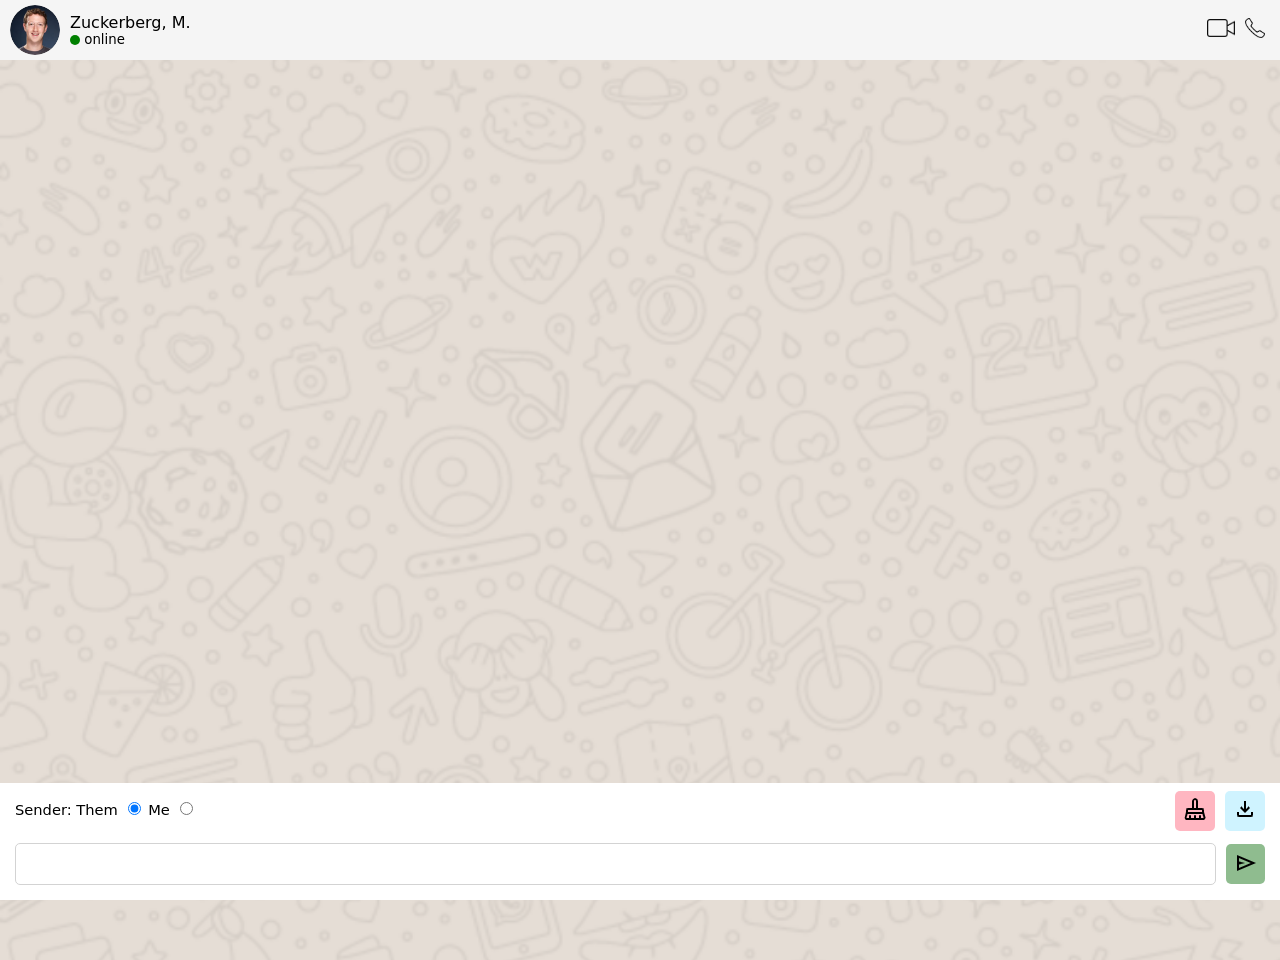
<file: index.html>
<!DOCTYPE html>
<html lang="en">

<head>
  <meta charset="UTF-8">
  <meta name="viewport" content="width=device-width, initial-scale=1.0">
  <title>Conversation Maker</title>
  <script src="main.js"></script>
  <script src="dom-to-image.js"></script>
  <script src="FileSaver.js"></script>
  <link rel="stylesheet" href="main.css">
</head>

<body>
      
        <!-- user bar -->
        <div class="user-bar">
          <div class="user">
            <img class="avatar" src="./images/zuck.png">
            <div class="user-text">
              <div class="name">Zuckerberg, M.</div>
              <div class="status"><div class="green-circle"></div>&nbsp;online</div>
            </div>
          </div>

          <div class="call-buttons">
            <div><img class="video" src="./images/video.png" alt=""></div>
            <div><img class="voice" src="./images/voice.png" alt=""></div>
          </div>
        </div>

        <!-- message window -->
        <div class="message-window">
          <div class="scroller">
            <div class="message-area" id="message-area">
              <!-- USER MESSAGES WILL BE ADDED HERE -->
              

              <!-- END -->
            </div>
          </div>
        </div>

        <!-- CONTROLS AREA -->
        <div class="controls-area">
          <div class="toolbar">
            <form>
              <label>Sender: </label>
              <label for="them">Them</label>
              <input type="radio" name="sender" id="from" value="Them" checked="true">
              <label for="me">Me</label>
              <input type="radio" name="sender" id="to" value="Me">
            </form>
            <div>
              <button class="tool" id="clear" onclick="chatClear()"><img src="./images/mop.png"></button>
              <button class="tool" id="download" onclick="chatDownload()"><img src="./images/download.png"></button>
            </div>
          </div>
          <div class="editor">
            <input class="input-field" type="text" id="inputText" name="inputText">
            <button class="tool" id="send" onclick="addMessage()"><img src="./images/send.png"></button>
          </div>
        </div>
      
    

  
</body>

</html>
</file>
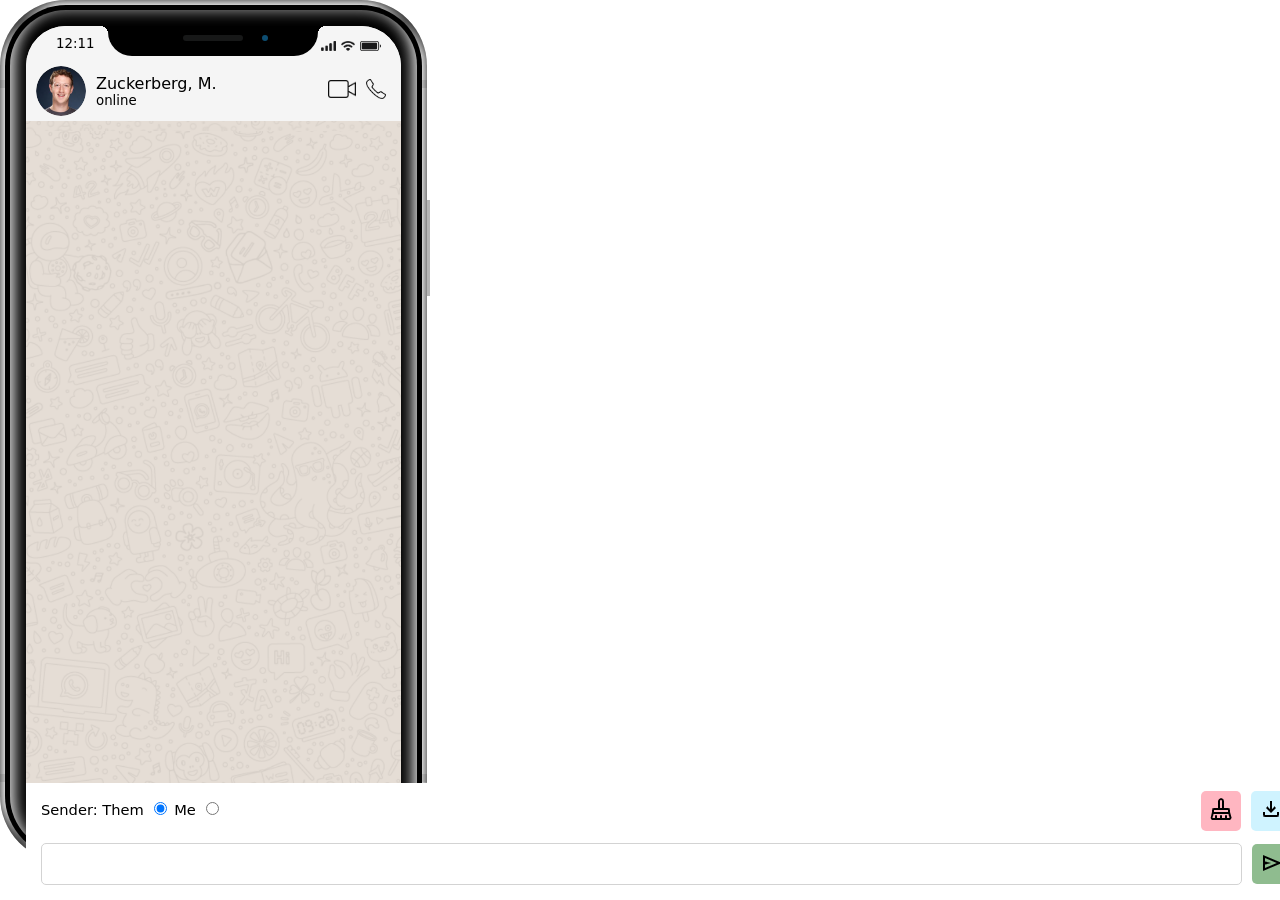
<file: old.html>
<!DOCTYPE html>
<html lang="en">

<head>
  <meta charset="UTF-8">
  <meta name="viewport" content="width=device-width, initial-scale=1.0">
  <title>Conversation Maker</title>
  <script src="main.js"></script>
  <script src="dom-to-image.js"></script>
  <script src="FileSaver.js"></script>
  <link rel="stylesheet" href="main.css">
  <link rel="stylesheet" href="devices.min.css" type="text/css">
</head>

<body>

  <!-- BACKGROUND-->
  <div class="page">
    <!-- phone -->

    <div class="marvel-device iphone-x ">
      <div class="notch">
        <div class="camera"></div>
        <div class="speaker"></div>
      </div>
      <div class="top-bar"></div>
      <div class="sleep"></div>
      <div class="bottom-bar"></div>
      <div class="volume"></div>
      <div class="overflow">
        <div class="shadow shadow--tr"></div>
        <div class="shadow shadow--tl"></div>
        <div class="shadow shadow--br"></div>
        <div class="shadow shadow--bl"></div>
      </div>
      <div class="inner-shadow"></div>
      <div class="screen">
        <!-- whatsapp page -->
        <!-- status bar -->
        <div class="status-bar">
          <div class="phone-time">12:11</div>
          <div class="right">
            <div><img src="./images/ios15-cellular-signal-icon.png" alt=""></div>
            <div><img src="./images/ios15-wifi-icon.png" alt=""></div>
            <div><img src="./images/ios15-battery-status-icon.png" alt=""></div>
          </div>
        </div>
        <div class="user-bar">

          <div class="user">
            <img class="avatar" src="./images/zuck.png">
            <div class="user-text">
              <div class="name">Zuckerberg, M.</div>
              <div class="status">online</div>
            </div>
          </div>

          <div class="call-buttons">
            <div><img class="video" src="./images/video.png" alt=""></div>
            <div><img class="voice" src="./images/voice.png" alt=""></div>
          </div>
        </div>

        <!-- message window -->
        <div class="message-window">
          <div class="scroller">
            <div class="message-area" id="message-area">
              <!-- USER MESSAGES WILL BE ADDED HERE -->
              

              <!-- END -->
            </div>
          </div>
        </div>

        <!-- CONTROLS AREA -->
        <div class="controls-area">
          <div class="toolbar">
            <form>
              <label>Sender:</label>
              <label for="them">Them</label>
              <input type="radio" name="sender" id="from" value="Them" checked="true">
              <label for="me">Me</label>
              <input type="radio" name="sender" id="to" value="Me">
            </form>
            <div>
              <button class="tool" id="clear" onclick="chatClear()"><img src="./images/mop.png"></button>
              <button class="tool" id="download" onclick="chatDownload()"><img src="./images/download.png"></button>
            </div>
          </div>
          <div class="editor">
            <input class="input-field" type="text" id="inputText" name="inputText">
            <button class="tool" id="send" onclick="addMessage()"><img src="./images/send.png"></button>
          </div>
        </div>
      </div>
    </div>

  </div>
</body>

</html>
</file>
<file: main.css>
body {
  margin: 0px;
  overflow: hidden;
  height: 100vh;
  font-family: system-ui, -apple-system, BlinkMacSystemFont, 'Segoe UI', Roboto, Oxygen, Ubuntu, Cantarell, 'Open Sans', 'Helvetica Neue', sans-serif;
}

/* STATUS BAR */

.status-bar {
  height: 30px;
  width: 100%;
  background-color: #f5f5f5;
  display: flex;
  justify-content: space-between;
  padding-top: 5px;
}

.phone-time {
  padding-left: 30px;
  padding-top: 5px;
  font-size: 10pt;
}

.right {
  display: flex;
  padding-right: 20px;
  padding-top: 5px;
}

.right img {
  height: 10px;
  padding-left: 5px;
}

.user-bar {
  display: flex;
  background-color: #f5f5f5;
  justify-content: space-between;
  align-items: center;
}

.user {
  display: flex;
  flex-direction: row;
  align-items: center;
}

.user-text {
  display: flex;
  flex-direction: column;
  padding: 5px;
  user-select: none;
}

.avatar {
  height: 50px;
  width: 50px;
  border-radius: 50%;
  padding: 5px;
  margin-left: 5px;
}

.name {
  font-size: 12pt;
}

.green-circle {
  height: 10px;
  width: 10px;
  border-radius: 50%;
  background-color: green;
}

.status {
  font-size: 10pt;
  display: flex;
  flex-direction: row;
  align-items: center;
}

.call-buttons {
  display: flex;
  flex-direction: row;
  padding: 5px;
  align-items: center;
  margin-right: 5px;
}

.video {
  height: 18px;
  padding: 5px;
}

.voice {
  height: 20px;
  padding: 5px;
}

/* MESSAGE WINDOW */

.message-window {
  background-image: url('./images/wallpaper.png');
  background-size: cover;
  height: 100%;
  width: 100%;
}

.scroller {
  width: 100%;
  height: 100%;
  overflow-y: scroll;
}

.message-area {
  background-image: url('./images/wallpaper.png');
  background-size: cover;
  display: flex;
  flex-direction: column;
  padding-bottom: 10px;

}

.from {
  min-width: 80px;
  max-width: 70%;
  border-radius: 15px;
  background-color: #ffffff;
  padding: 10px 10px 0px 10px;
  margin-top: 10px;
  margin-right: auto;
  margin-bottom: auto;
  margin-left: 30px;
}

.from:after {
  content: '';
  position: relative;
  bottom: 15px;
  left: -25px;
  border: 0px solid;
  display: block;
  width: 18px;
  height: 10px;
  background-color: transparent;
  border-bottom-left-radius: 50%;
  border-bottom-right-radius: 50%;
  box-shadow: 10px 8px 0px 8px #ffffff;
}

.sender {
  font-size: 9pt;
  font-weight: bold;
  color: #524757;
}

.to {
  max-width: 70%;
  border-radius: 15px;
  background-color: #e7fed8;
  padding: 10px 10px 0px 10px;
  margin-top: 10px;
  margin-right: 30px;
  margin-bottom: auto;
  margin-left: auto;
}

.to:after {
  content: '';
  position: relative;
  bottom: 15px;
  left: calc(100% + 9px);
  border: 0px solid;
  display: block;
  width: 18px;
  height: 10px;
  background-color: transparent;
  border-bottom-left-radius: 50%;
  border-bottom-right-radius: 50%;
  box-shadow: -10px 8px 0px 8px #e7fed8;
}

.message-text {
  font-size: 11pt;
  text-align: left;
}

.message-time {
  text-align: right;
  font-size: 8pt;
  margin-right: 8px;
}

/* CONTROLS AREA */

.controls-area {
  width: 100%;
  background-color: white;
  position: fixed;
  bottom: 0;
}

.toolbar {
  font-size: 11pt;
  font-weight: 500;
  height: 50px;
  background-color: white;
  margin-left: 15px;
  display: flex;
  flex-direction: row;
  justify-content: space-between;
  align-items: center;
}

.tool {
  background-color: rgb(207, 243, 255);
  border-radius: 5px;
  margin: 5px 5px 0px 0px;
  width: 40px;
  height: 40px;
  border: 0px;
}

.tool img {
  /* display: flex;
  justify-content: center;
  align-items: center; */
  text-align: center;
  width: 24px;
}

#download {
  margin-right: 15px;
}


#clear {
  background-color: lightpink;
}

#send {
  background-color: darkseagreen;
  margin-left: 10px;
}

.tool:hover {
  box-shadow: 2px 2px 3px 2px #AAAAAA;
}

.editor {
  margin: 5px 10px 15px 15px;
  display: flex;
  flex-direction: row;
  align-items: center;
}

.input-field {
  font-size: 16px;
  padding: 5px;
  width: 100%;
  height: 30px;
  border-radius: 5px;
  border: 1px solid lightgrey;
  margin: 5px 0px 0px 0px;
}
</file>
<file: devices.min.css>
.marvel-device {
    display: inline-block;
    position: relative;
    -webkit-box-sizing: content-box !important;
    box-sizing: content-box !important
}

.marvel-device .screen {
    width: 100%;
    position: relative;
    height: 100%;
    z-index: 3;
    background: white;
    overflow: hidden;
    display: block;
    border-radius: 1px;
    -webkit-box-shadow: 0 0 0 3px #111;
    box-shadow: 0 0 0 3px #111
}

.marvel-device .top-bar,
.marvel-device .bottom-bar {
    height: 3px;
    background: black;
    width: 100%;
    display: block
}

.marvel-device .middle-bar {
    width: 3px;
    height: 4px;
    top: 0px;
    left: 90px;
    background: black;
    position: absolute
}


.marvel-device.iphone-x {
    width: 375px;
    height: 90vh;
    max-height: 812px;
    padding: 26px;
    background: #fdfdfd;
    -webkit-box-shadow: inset 0 0 11px 0 black;
    box-shadow: inset 0 0 11px 0 black;
    border-radius: 66px
}

.marvel-device.iphone-x .overflow {
    width: 100%;
    height: 100%;
    position: absolute;
    top: 0;
    left: 0;
    border-radius: 66px;
    overflow: hidden
}

.marvel-device.iphone-x .shadow {
    border-radius: 100%;
    width: 90px;
    height: 90px;
    position: absolute;
    background: radial-gradient(ellipse at center, rgba(0, 0, 0, 0.6) 0%, rgba(255, 255, 255, 0) 60%)
}

.marvel-device.iphone-x .shadow--tl {
    top: -20px;
    left: -20px
}

.marvel-device.iphone-x .shadow--tr {
    top: -20px;
    right: -20px
}

.marvel-device.iphone-x .shadow--bl {
    bottom: -20px;
    left: -20px
}

.marvel-device.iphone-x .shadow--br {
    bottom: -20px;
    right: -20px
}

.marvel-device.iphone-x:before {
    width: calc(100% - 10px);
    height: calc(100% - 10px);
    position: absolute;
    top: 5px;
    content: '';
    left: 5px;
    border-radius: 61px;
    background: black;
    z-index: 1
}

.marvel-device.iphone-x .inner-shadow {
    width: calc(100% - 20px);
    height: calc(100% - 20px);
    position: absolute;
    top: 10px;
    overflow: hidden;
    left: 10px;
    border-radius: 56px;
    -webkit-box-shadow: inset 0 0 15px 0 rgba(255, 255, 255, 0.66);
    box-shadow: inset 0 0 15px 0 rgba(255, 255, 255, 0.66);
    z-index: 1
}

.marvel-device.iphone-x .inner-shadow:before {
    -webkit-box-shadow: inset 0 0 20px 0 #FFFFFF;
    box-shadow: inset 0 0 20px 0 #FFFFFF;
    width: 100%;
    height: 116%;
    position: absolute;
    top: -8%;
    content: '';
    left: 0;
    border-radius: 200px / 112px;
    z-index: 2
}

.marvel-device.iphone-x .screen {
    border-radius: 40px;
    -webkit-box-shadow: none;
    box-shadow: none
}

.marvel-device.iphone-x .top-bar,
.marvel-device.iphone-x .bottom-bar {
    width: 100%;
    position: absolute;
    height: 8px;
    background: rgba(0, 0, 0, 0.1);
    left: 0
}

.marvel-device.iphone-x .top-bar {
    top: 80px
}

.marvel-device.iphone-x .bottom-bar {
    bottom: 80px
}

.marvel-device.iphone-x .volume,
.marvel-device.iphone-x .volume:before,
.marvel-device.iphone-x .volume:after,
.marvel-device.iphone-x .sleep {
    width: 3px;
    background: #b5b5b5;
    position: absolute
}

.marvel-device.iphone-x .volume {
    left: -3px;
    top: 116px;
    height: 32px
}

.marvel-device.iphone-x .volume:before {
    height: 62px;
    top: 62px;
    content: '';
    left: 0
}

.marvel-device.iphone-x .volume:after {
    height: 62px;
    top: 140px;
    content: '';
    left: 0
}

.marvel-device.iphone-x .sleep {
    height: 96px;
    top: 200px;
    right: -3px
}

.marvel-device.iphone-x .camera {
    width: 6px;
    height: 6px;
    top: 9px;
    border-radius: 100%;
    position: absolute;
    left: 154px;
    background: #0d4d71
}

.marvel-device.iphone-x .speaker {
    height: 6px;
    width: 60px;
    left: 50%;
    position: absolute;
    top: 9px;
    margin-left: -30px;
    background: #171818;
    border-radius: 6px
}

.marvel-device.iphone-x .notch {
    position: absolute;
    width: 210px;
    height: 30px;
    top: 26px;
    left: 108px;
    z-index: 4;
    background: black;
    border-bottom-left-radius: 24px;
    border-bottom-right-radius: 24px
}

.marvel-device.iphone-x .notch:before,
.marvel-device.iphone-x .notch:after {
    content: '';
    height: 8px;
    position: absolute;
    top: 0;
    width: 8px
}

.marvel-device.iphone-x .notch:after {
    background: radial-gradient(circle at bottom left, transparent 0, transparent 70%, black 70%, black 100%);
    left: -8px
}

.marvel-device.iphone-x .notch:before {
    background: radial-gradient(circle at bottom right, transparent 0, transparent 70%, black 70%, black 100%);
    right: -8px
}

.marvel-device.iphone-x.landscape {
    height: 375px;
    width: 812px
}

.marvel-device.iphone-x.landscape .top-bar,
.marvel-device.iphone-x.landscape .bottom-bar {
    width: 8px;
    height: 100%;
    top: 0
}

.marvel-device.iphone-x.landscape .top-bar {
    left: 80px
}

.marvel-device.iphone-x.landscape .bottom-bar {
    right: 80px;
    bottom: auto;
    left: auto
}

.marvel-device.iphone-x.landscape .volume,
.marvel-device.iphone-x.landscape .volume:before,
.marvel-device.iphone-x.landscape .volume:after,
.marvel-device.iphone-x.landscape .sleep {
    height: 3px
}

.marvel-device.iphone-x.landscape .inner-shadow:before {
    height: 100%;
    width: 116%;
    left: -8%;
    top: 0;
    border-radius: 112px / 200px
}

.marvel-device.iphone-x.landscape .volume {
    bottom: -3px;
    top: auto;
    left: 116px;
    width: 32px
}

.marvel-device.iphone-x.landscape .volume:before {
    width: 62px;
    left: 62px;
    top: 0
}

.marvel-device.iphone-x.landscape .volume:after {
    width: 62px;
    left: 140px;
    top: 0
}

.marvel-device.iphone-x.landscape .sleep {
    width: 96px;
    left: 200px;
    top: -3px;
    right: auto
}

.marvel-device.iphone-x.landscape .camera {
    left: 9px;
    bottom: 154px;
    top: auto
}

.marvel-device.iphone-x.landscape .speaker {
    width: 6px;
    height: 60px;
    left: 9px;
    top: 50%;
    margin-top: -30px;
    margin-left: 0
}

.marvel-device.iphone-x.landscape .notch {
    height: 210px;
    width: 30px;
    left: 26px;
    bottom: 108px;
    top: auto;
    border-top-right-radius: 24px;
    border-bottom-right-radius: 24px;
    border-bottom-left-radius: 0
}

.marvel-device.iphone-x.landscape .notch:before,
.marvel-device.iphone-x.landscape .notch:after {
    left: 0
}

.marvel-device.iphone-x.landscape .notch:after {
    background: radial-gradient(circle at bottom right, transparent 0, transparent 70%, black 70%, black 100%);
    bottom: -8px;
    top: auto
}

.marvel-device.iphone-x.landscape .notch:before {
    background: radial-gradient(circle at top right, transparent 0, transparent 70%, black 70%, black 100%);
    top: -8px
}
</file>
